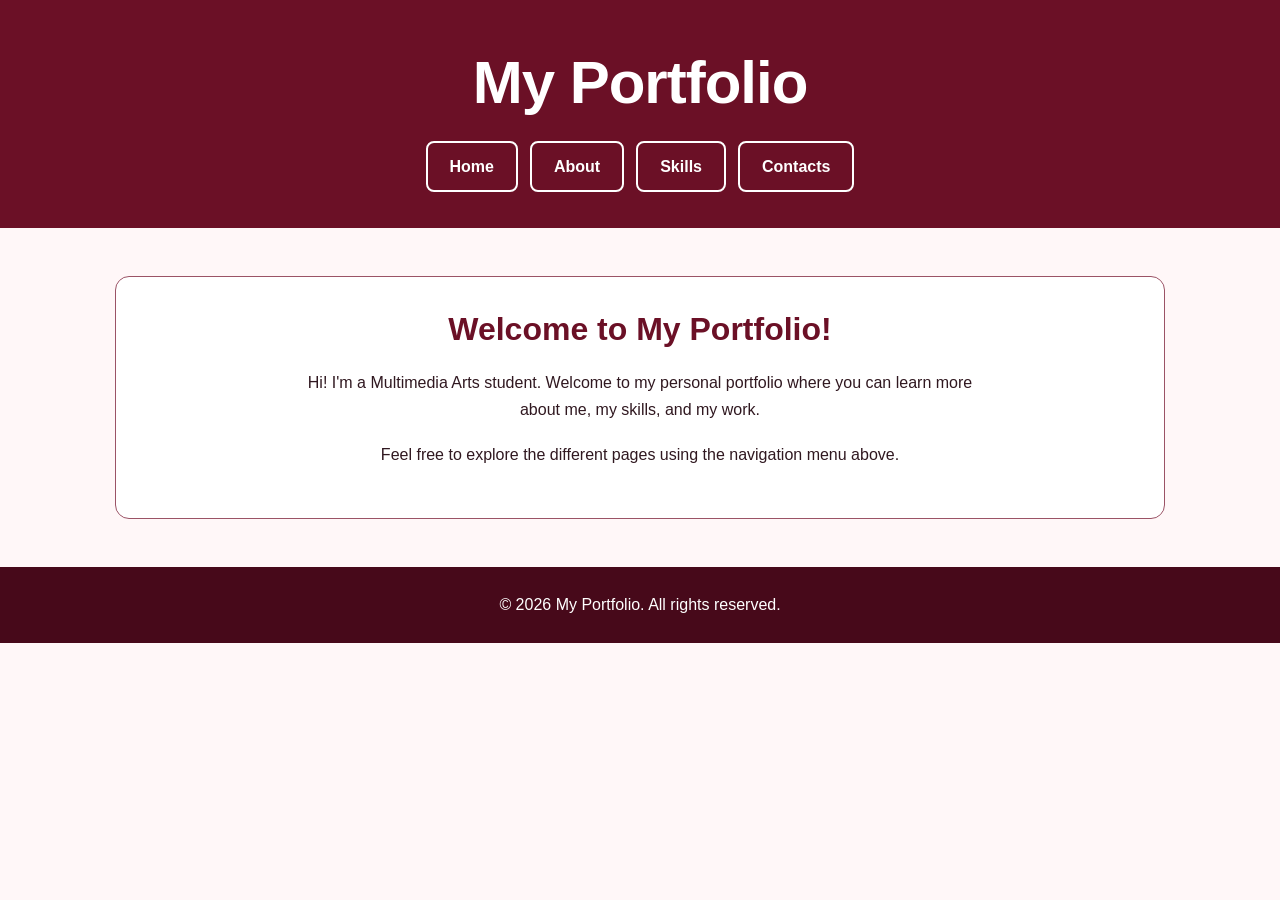
<file: index.html>
<!DOCTYPE html>
<html lang="en">
<head>
    <meta charset="UTF-8">
    <meta name="viewport" content="width=device-width, initial-scale=1.0">
    <title>My Portfolio | Home</title>
    <link rel="stylesheet" href="css/style.css">
    <script src="js/script.js" defer></script>
</head>

<body>

    <header>
        <h1>My Portfolio</h1>

       <button class="menu-toggle" type="button" aria-expanded="false" aria-controls="main-nav">
    Menu
</button>

        <nav class="navbar" id="main-nav">
            <a href="index.html">Home</a>
            <a href="about.html">About</a>
            <a href="skills.html">Skills</a>
            <a href="contact.html">Contacts</a>
        </nav>
    </header>

    <main>
        <section id="home">
            <h2>Welcome to My Portfolio!</h2>

            <p>
                Hi! I'm a Multimedia Arts student.
                Welcome to my personal portfolio where you can
                learn more about me, my skills, and my work.
            </p>

            <p>
                Feel free to explore the different pages
                using the navigation menu above.
            </p>
        </section>
    </main>

    <footer>
        <p>&copy; 2026 My Portfolio. All rights reserved.</p>
    </footer>

</body>
</html>
</file>
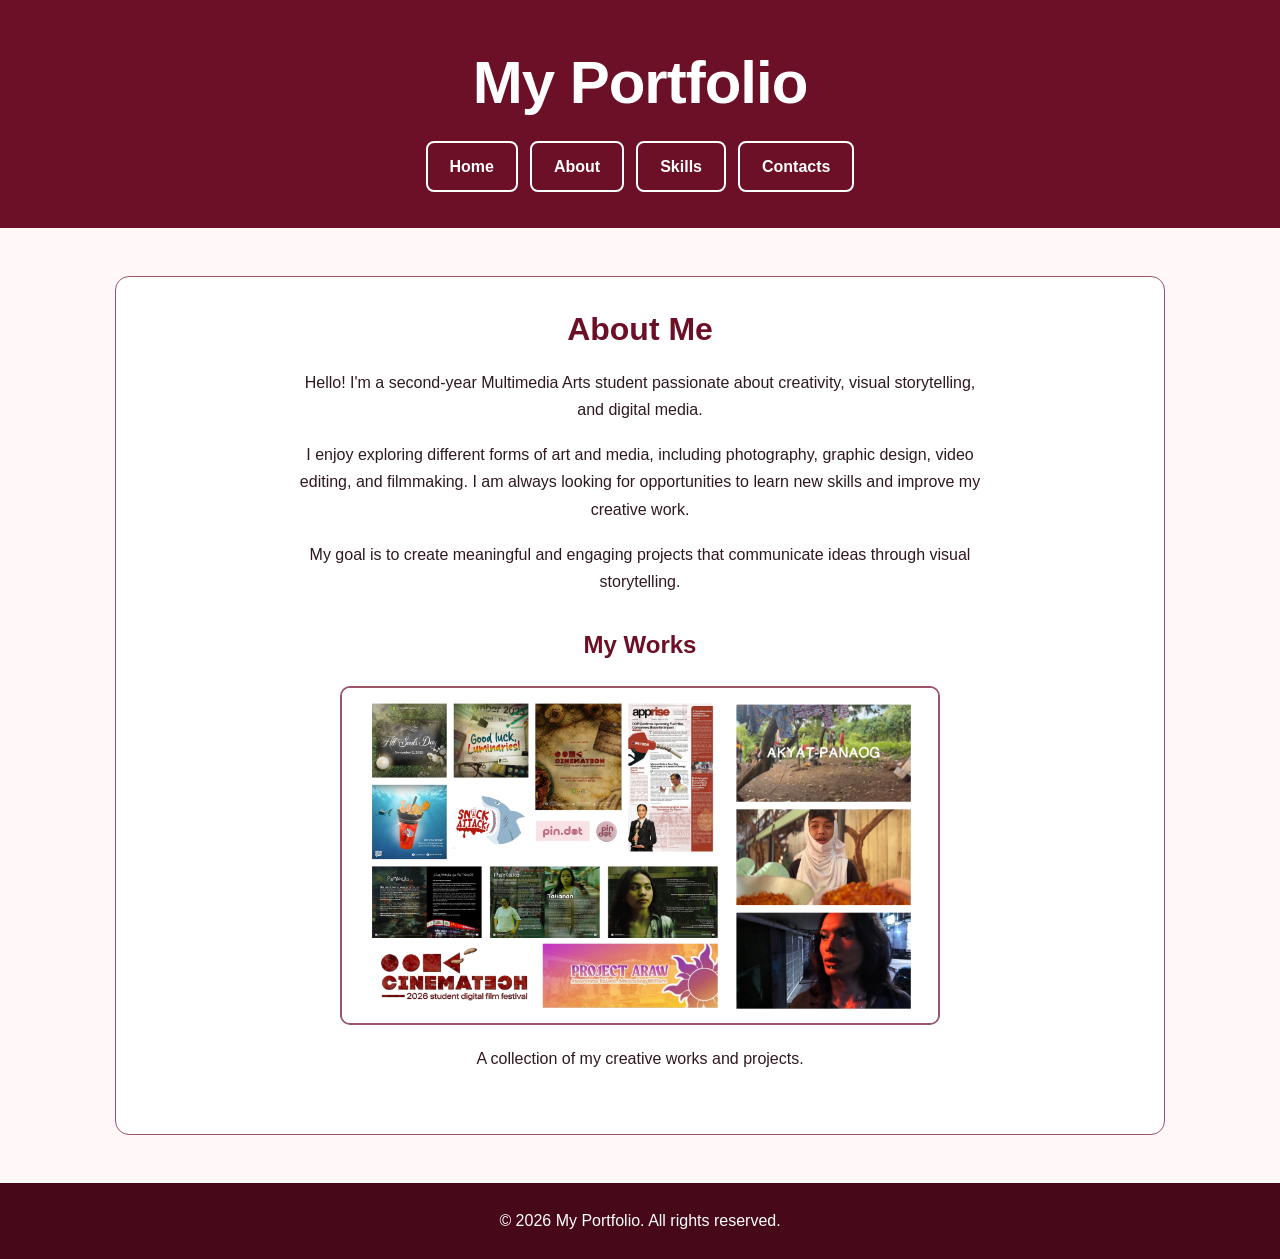
<file: about.html>
<!DOCTYPE html>
<html lang="en">
<head>
    <meta charset="UTF-8">
    <meta name="viewport" content="width=device-width, initial-scale=1.0">
    <title>About Me | My Portfolio</title>
    <link rel="stylesheet" href="css/style.css">
    <script src="js/script.js" defer></script>
</head>

<body>

    <header>
        <h1>My Portfolio</h1>

        <button
            class="menu-toggle"
            type="button"
            aria-expanded="false"
            aria-controls="main-nav"
        >
            Menu
        </button>

        <nav class="navbar" id="main-nav">
            <a href="index.html">Home</a>
            <a href="about.html">About</a>
            <a href="skills.html">Skills</a>
            <a href="contact.html">Contacts</a>
        </nav>
    </header>

    <main>
        <section id="about">
            <h2>About Me</h2>

            <p>
                Hello! I'm a second-year Multimedia Arts student
                passionate about creativity, visual storytelling,
                and digital media.
            </p>

            <p>
                I enjoy exploring different forms of art and media,
                including photography, graphic design, video editing,
                and filmmaking. I am always looking for opportunities
                to learn new skills and improve my creative work.
            </p>

            <p>
                My goal is to create meaningful and engaging projects
                that communicate ideas through visual storytelling.
            </p>

          <!-- MY WORKS IMAGE -->
<div class="about-works">
    <h3>My Works</h3>
    <img src="work.jpg" alt="My creative works">
    <p>A collection of my creative works and projects.</p>
</div>

        </section>
    </main>

    <footer>
        <p>&copy; 2026 My Portfolio. All rights reserved.</p>
    </footer>

</body>
</html>
</file>
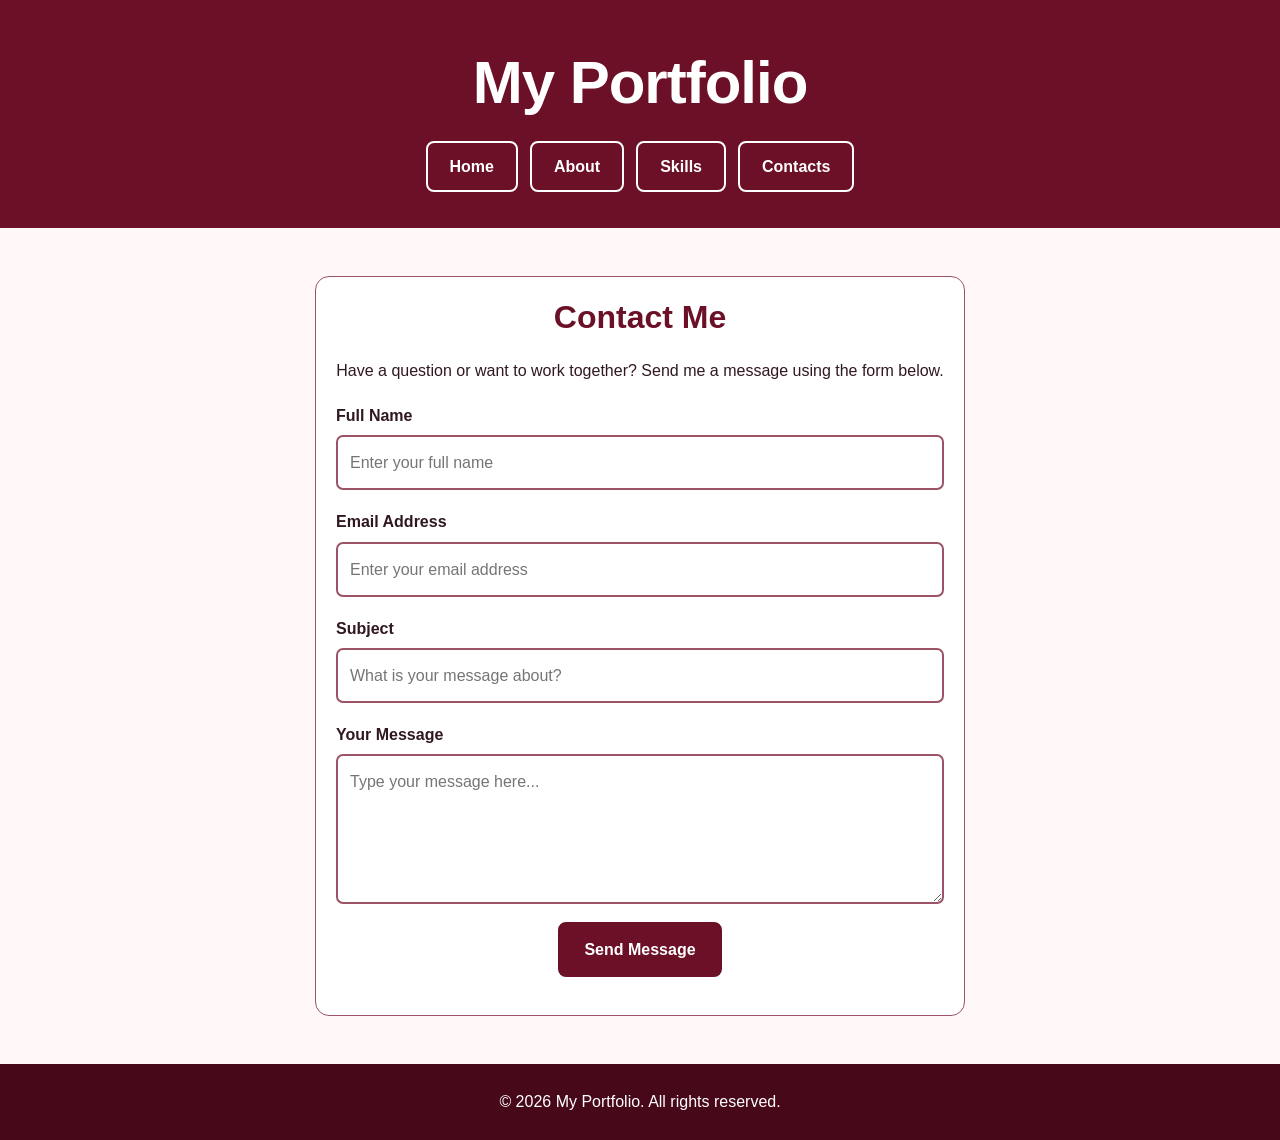
<file: contact.html>
<!DOCTYPE html>
<html lang="en">
<head>
    <meta charset="UTF-8">
    <meta name="viewport" content="width=device-width, initial-scale=1.0">
    <title>Contact Me | My Portfolio</title>
    <link rel="stylesheet" href="css/style.css">
    <script src="js/script.js" defer></script>
</head>

<body>

    <header>
        <h1>My Portfolio</h1>

        <button
            class="menu-toggle"
            type="button"
            aria-expanded="false"
            aria-controls="main-nav"
        >
            Menu
        </button>

        <nav class="navbar" id="main-nav">
            <a href="index.html">Home</a>
            <a href="about.html">About</a>
            <a href="skills.html">Skills</a>
            <a href="contact.html">Contacts</a>
        </nav>
    </header>

    <main>
        <section class="contact-container">
            <h2>Contact Me</h2>

            <p>
                Have a question or want to work together?
                Send me a message using the form below.
            </p>

            <!-- novalidate REMOVED so browser validation works -->
            <form id="contact-form">

                <div class="form-group">
                    <label for="name">Full Name</label>

                    <input
                        type="text"
                        id="name"
                        name="name"
                        placeholder="Enter your full name"
                        required
                        aria-describedby="name-error"
                    >

                    <span class="error-message" id="name-error"></span>
                </div>

                <div class="form-group">
                    <label for="email">Email Address</label>

                    <input
                        type="email"
                        id="email"
                        name="email"
                        placeholder="Enter your email address"
                        required
                        aria-describedby="email-error"
                    >

                    <span class="error-message" id="email-error"></span>
                </div>

                <div class="form-group">
                    <label for="subject">Subject</label>

                    <input
                        type="text"
                        id="subject"
                        name="subject"
                        placeholder="What is your message about?"
                        required
                        aria-describedby="subject-error"
                    >

                    <span class="error-message" id="subject-error"></span>
                </div>

                <div class="form-group">
                    <label for="message">Your Message</label>

                    <textarea
                        id="message"
                        name="message"
                        placeholder="Type your message here..."
                        required
                        aria-describedby="message-error"
                    ></textarea>

                    <span class="error-message" id="message-error"></span>
                </div>

                <button type="submit" class="send-button">
                    Send Message
                </button>

                <p
                    class="form-status"
                    id="form-status"
                    role="status"
                    aria-live="polite"
                ></p>

            </form>
        </section>
    </main>

    <footer>
        <p>&copy; 2026 My Portfolio. All rights reserved.</p>
    </footer>

</body>
</html>
</file>
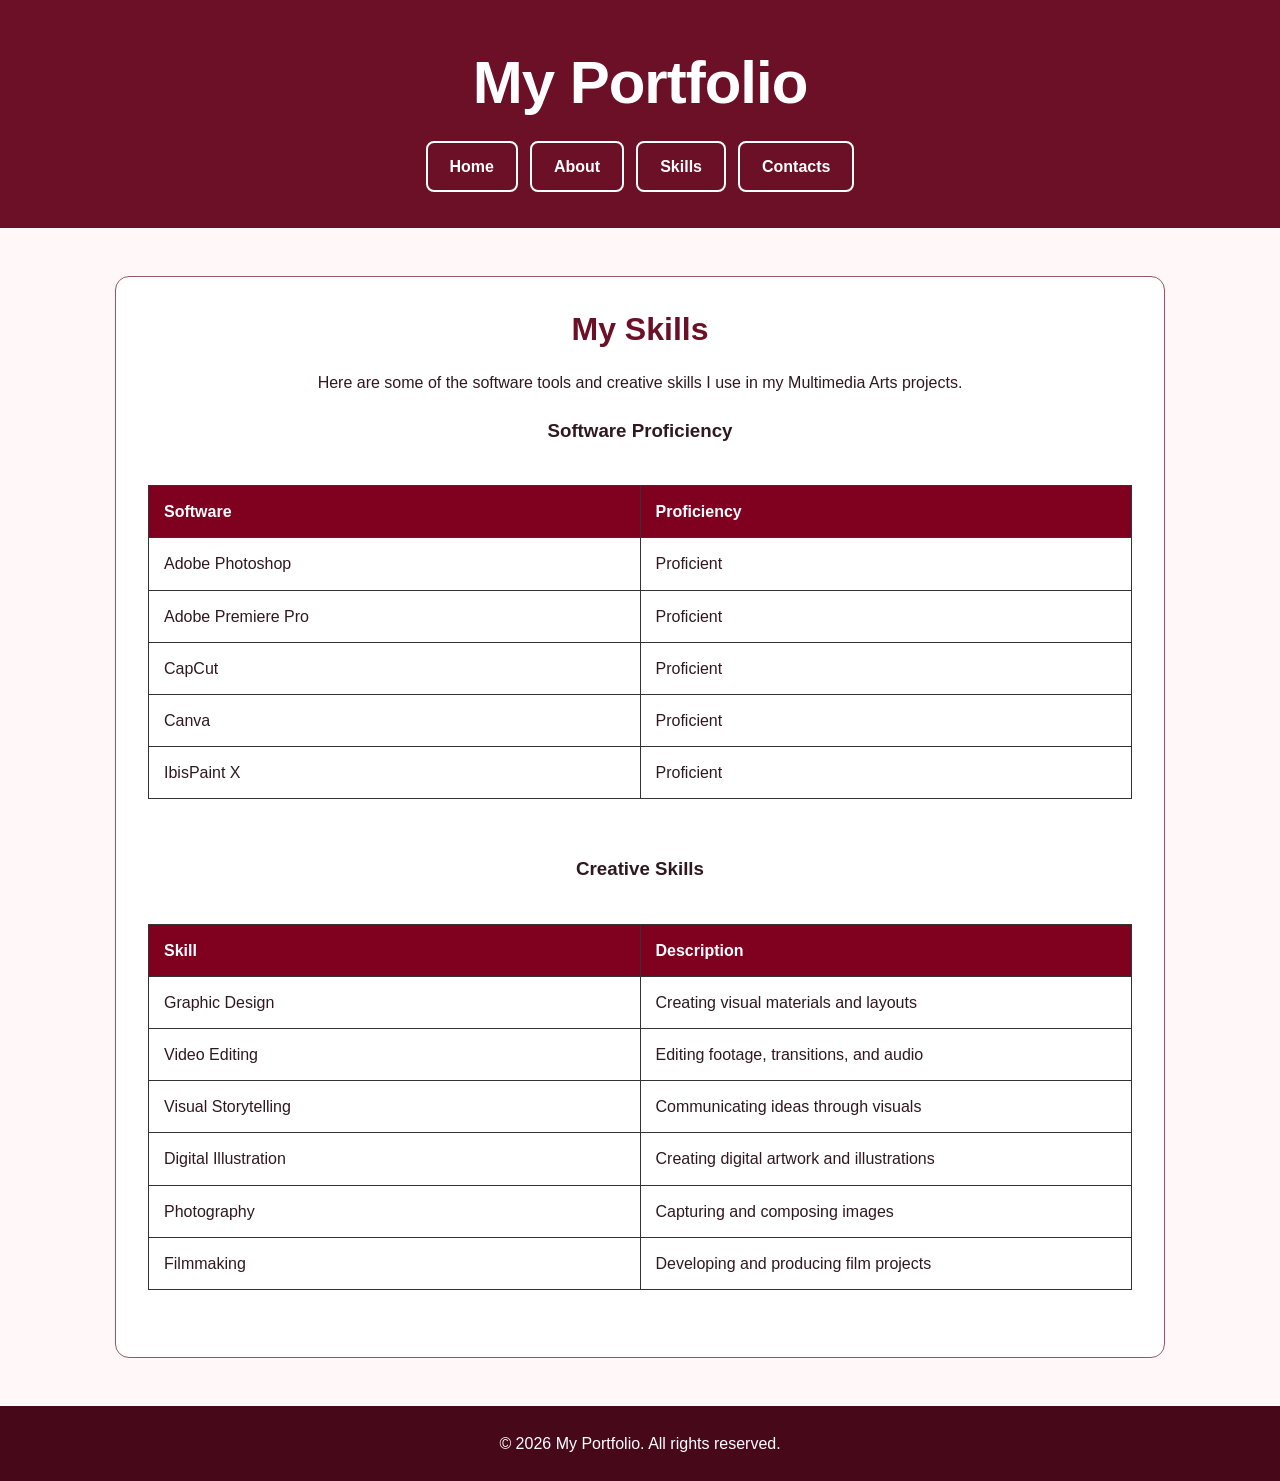
<file: skills.html>
<!DOCTYPE html>
<html lang="en">
<head>
    <meta charset="UTF-8">
    <meta name="viewport" content="width=device-width, initial-scale=1.0">
    <title>Skills | My Portfolio</title>
    <link rel="stylesheet" href="css/style.css">
    <script src="js/script.js" defer></script>

    <style>
        .skills-table {
            width: 100%;
            border-collapse: collapse;
            margin: 20px 0 35px;
        }

        .skills-table th,
        .skills-table td {
            border: 1px solid #333;
            padding: 12px 15px;
            text-align: left;
        }

        .skills-table th {
            background-color: #800020;
            color: white;
        }

        .skills-table tr:nth-child(even) {
            background-color: #f2f2f2;
        }

        .table-container {
            width: 100%;
            overflow-x: auto;
        }
    </style>
</head>

<body>

    <header>
        <h1>My Portfolio</h1>

        <button
            class="menu-toggle"
            type="button"
            aria-expanded="false"
            aria-controls="main-nav"
        >
            Menu
        </button>

        <nav class="navbar" id="main-nav">
            <a href="index.html">Home</a>
            <a href="about.html">About</a>
            <a href="skills.html">Skills</a>
            <a href="contact.html">Contacts</a>
        </nav>
    </header>

    <main>
        <section id="skills">
            <h2>My Skills</h2>

            <p>
                Here are some of the software tools and creative
                skills I use in my Multimedia Arts projects.
            </p>

            <h3>Software Proficiency</h3>

            <div class="table-container">
                <table class="skills-table">
                    <thead>
                        <tr>
                            <th>Software</th>
                            <th>Proficiency</th>
                        </tr>
                    </thead>
                    <tbody>
                        <tr>
                            <td>Adobe Photoshop</td>
                            <td>Proficient</td>
                        </tr>
                        <tr>
                            <td>Adobe Premiere Pro</td>
                            <td>Proficient</td>
                        </tr>
                        <tr>
                            <td>CapCut</td>
                            <td>Proficient</td>
                        </tr>
                        <tr>
                            <td>Canva</td>
                            <td>Proficient</td>
                        </tr>
                        <tr>
                            <td>IbisPaint X</td>
                            <td>Proficient</td>
                        </tr>
                    </tbody>
                </table>
            </div>

            <h3>Creative Skills</h3>

            <div class="table-container">
                <table class="skills-table">
                    <thead>
                        <tr>
                            <th>Skill</th>
                            <th>Description</th>
                        </tr>
                    </thead>
                    <tbody>
                        <tr>
                            <td>Graphic Design</td>
                            <td>Creating visual materials and layouts</td>
                        </tr>
                        <tr>
                            <td>Video Editing</td>
                            <td>Editing footage, transitions, and audio</td>
                        </tr>
                        <tr>
                            <td>Visual Storytelling</td>
                            <td>Communicating ideas through visuals</td>
                        </tr>
                        <tr>
                            <td>Digital Illustration</td>
                            <td>Creating digital artwork and illustrations</td>
                        </tr>
                        <tr>
                            <td>Photography</td>
                            <td>Capturing and composing images</td>
                        </tr>
                        <tr>
                            <td>Filmmaking</td>
                            <td>Developing and producing film projects</td>
                        </tr>
                    </tbody>
                </table>
            </div>
        </section>
    </main>

    <footer>
        <p>&copy; 2026 My Portfolio. All rights reserved.</p>
    </footer>

</body>
</html>
</file>
<file: css/style.css>
:root {
    --color-primary: #6B1026;
    --color-primary-dark: #47091A;
    --color-background: #FFF7F8;
    --color-text: #301820;
    --color-card: #FFFFFF;
    --color-border: #9B5366;
    --color-table-header: #F1DDE2;

    --space-small: 8px;
    --space-medium: 16px;
    --space-large: 32px;
}

* {
    box-sizing: border-box;
}

html {
    scroll-behavior: smooth;
    scroll-padding-top: 24px;
}

body {
    margin: 0;
    font-family: Helvetica, Arial, sans-serif;
    background-color: var(--color-background);
    color: var(--color-text);
    line-height: 1.7;
    text-align: center;
}

/* HEADER */
header {
    background-color: var(--color-primary);
    color: white;
    padding: 48px 20px 36px;
}

header h1 {
    margin: 0 0 24px;
    font-size: clamp(36px, 6vw, 60px);
    line-height: 1.15;
    letter-spacing: -1px;
}

/* NAVIGATION */
nav {
    display: flex;
    justify-content: center;
    align-items: center;
    flex-wrap: wrap;
    gap: 12px;
}

nav a {
    display: inline-block;
    color: white;
    text-decoration: none;
    border: 2px solid white;
    border-radius: 8px;
    padding: 10px 22px;
    font-weight: bold;
    transition: background-color 0.2s, color 0.2s;
}

nav a:hover {
    background-color: white;
    color: var(--color-primary);
}

nav a:focus-visible,
button:focus-visible {
    outline: 3px solid #F3C6D2;
    outline-offset: 4px;
}

/* MAIN CONTENT */
main {
    width: min(100% - 32px, 1050px);
    margin: 40px auto;
}

section {
    background-color: var(--color-card);
    border: 1px solid var(--color-border);
    border-radius: 14px;
    padding: 32px;
    margin-bottom: 32px;
    text-align: center;
}

section h2 {
    color: var(--color-primary);
    font-size: 32px;
    line-height: 1.3;
    margin-top: 0;
    margin-bottom: 18px;
}

section p {
    max-width: 700px;
    margin: 0 auto 18px;
}

/* WORKS IMAGE */
#works figure {
    margin: 0 auto;
}

#works img {
    display: block;
    width: 100%;
    max-width: 850px;
    height: auto;
    margin: 0 auto;
    border: 2px solid var(--color-border);
    border-radius: 10px;
}

#works figcaption {
    margin-top: 12px;
    font-size: 14px;
}

/* ABOUT PAGE IMAGE */
.about-works {
    margin-top: 36px;
}

.about-works h3 {
    color: var(--color-primary);
    font-size: 24px;
    margin-bottom: 16px;
}

.about-works figure {
    margin: 0 auto;
    max-width: 850px;
}

.about-works img {
    display: block;
    width: 100%;
    max-width: 850px;
    height: auto;
    margin: 0 auto;
    object-fit: contain;
    border: 2px solid var(--color-border);
    border-radius: 10px;
}

.about-works figcaption {
    margin-top: 12px;
    font-size: 14px;
}

/* SKILLS / DETAILS LAYOUT */
.details-layout {
    display: grid;
    grid-template-columns: repeat(2, minmax(0, 1fr));
    gap: 24px;
    align-items: start;
}

.details-layout section {
    min-width: 0;
    margin-bottom: 32px;
    padding: 24px;
}

/* TABLES */
table {
    width: 100%;
    border-collapse: collapse;
    table-layout: fixed;
    margin-top: 16px;
    text-align: left;
    overflow-wrap: anywhere;
}

caption {
    caption-side: top;
    padding: 12px;
    font-weight: bold;
    text-align: center;
}

th,
td {
    border: 2px solid var(--color-border);
    padding: 12px;
    vertical-align: top;
}

thead th {
    background-color: var(--color-primary);
    color: white;
    text-align: center;
}

tbody th {
    background-color: var(--color-table-header);
    font-weight: bold;
}

tbody td {
    background-color: white;
}

/* CONTACT FORM */
.contact-container {
    max-width: 650px;
    margin: 40px auto;
    padding: 20px;
}

.form-group {
    margin-bottom: 18px;
    text-align: left;
}

label {
    display: block;
    margin-bottom: 6px;
    font-weight: bold;
}

input,
select,
textarea {
    display: block;
    width: 100%;
    min-width: 0;
    padding: 12px;
    border: 2px solid var(--color-border);
    border-radius: 7px;
    background-color: white;
    color: var(--color-text);
    font: inherit;
}

textarea {
    resize: vertical;
    min-height: 150px;
}

input:focus-visible,
select:focus-visible,
textarea:focus-visible {
    outline: 3px solid var(--color-primary);
    outline-offset: 2px;
}

/* FORM ERROR MESSAGES */
.error-message {
    display: block;
    color: #b00020;
    font-size: 14px;
    margin-top: 5px;
}

.form-status {
    margin-top: 15px;
}

/* BUTTONS */
button {
    border: 2px solid var(--color-primary);
    border-radius: 8px;
    background-color: var(--color-primary);
    color: white;
    padding: 12px 24px;
    font: inherit;
    font-weight: bold;
    cursor: pointer;
    transition: background-color 0.2s;
}

button:hover {
    background-color: var(--color-primary-dark);
}

.send-button:disabled {
    opacity: 0.6;
    cursor: not-allowed;
}

/* FOOTER */
footer {
    background-color: var(--color-primary-dark);
    color: white;
    text-align: center;
    padding: 24px 16px;
}

footer p {
    margin: 0;
}

/* MOBILE NAVIGATION */
.menu-toggle {
    display: none;
}

@media (max-width: 768px) {
    .menu-toggle {
        display: block;
        margin: 10px auto;
        padding: 10px 16px;
        cursor: pointer;
    }

    .navbar:not(.is-open) {
        display: none;
    }

    .navbar.is-open {
        display: flex;
        flex-direction: column;
        align-items: center;
    }
}

/* RESPONSIVE DESIGN */
@media (max-width: 767px) {
    header {
        padding: 36px 16px 28px;
    }

    header h1 {
        font-size: 36px;
    }

    nav {
        gap: 10px;
    }

    nav a {
        padding: 9px 14px;
    }

    main {
        width: calc(100% - 24px);
        margin: 24px auto;
    }

    section {
        padding: 22px 16px;
        margin-bottom: 24px;
    }

    section h2 {
        font-size: 27px;
    }

    .details-layout {
        grid-template-columns: minmax(0, 1fr);
        gap: 0;
    }

    .details-layout section {
        padding: 18px 12px;
    }

    th,
    td {
        padding: 9px 7px;
        font-size: 14px;
    }

    .contact-container {
        padding: 16px 8px;
    }
}

@media (min-width: 1100px) {
    main {
        margin-top: 48px;
        margin-bottom: 48px;
    }

    .details-layout {
        gap: 32px;
    }
}
.about-works {
    display: block !important;
    visibility: visible !important;
    opacity: 1 !important;
    width: 100%;
    margin: 30px auto;
}

.about-works img {
    display: block !important;
    visibility: visible !important;
    opacity: 1 !important;
    width: 100% !important;
    max-width: 600px;
    height: auto !important;
    margin: 20px auto;
    object-fit: contain;
}
</file>
